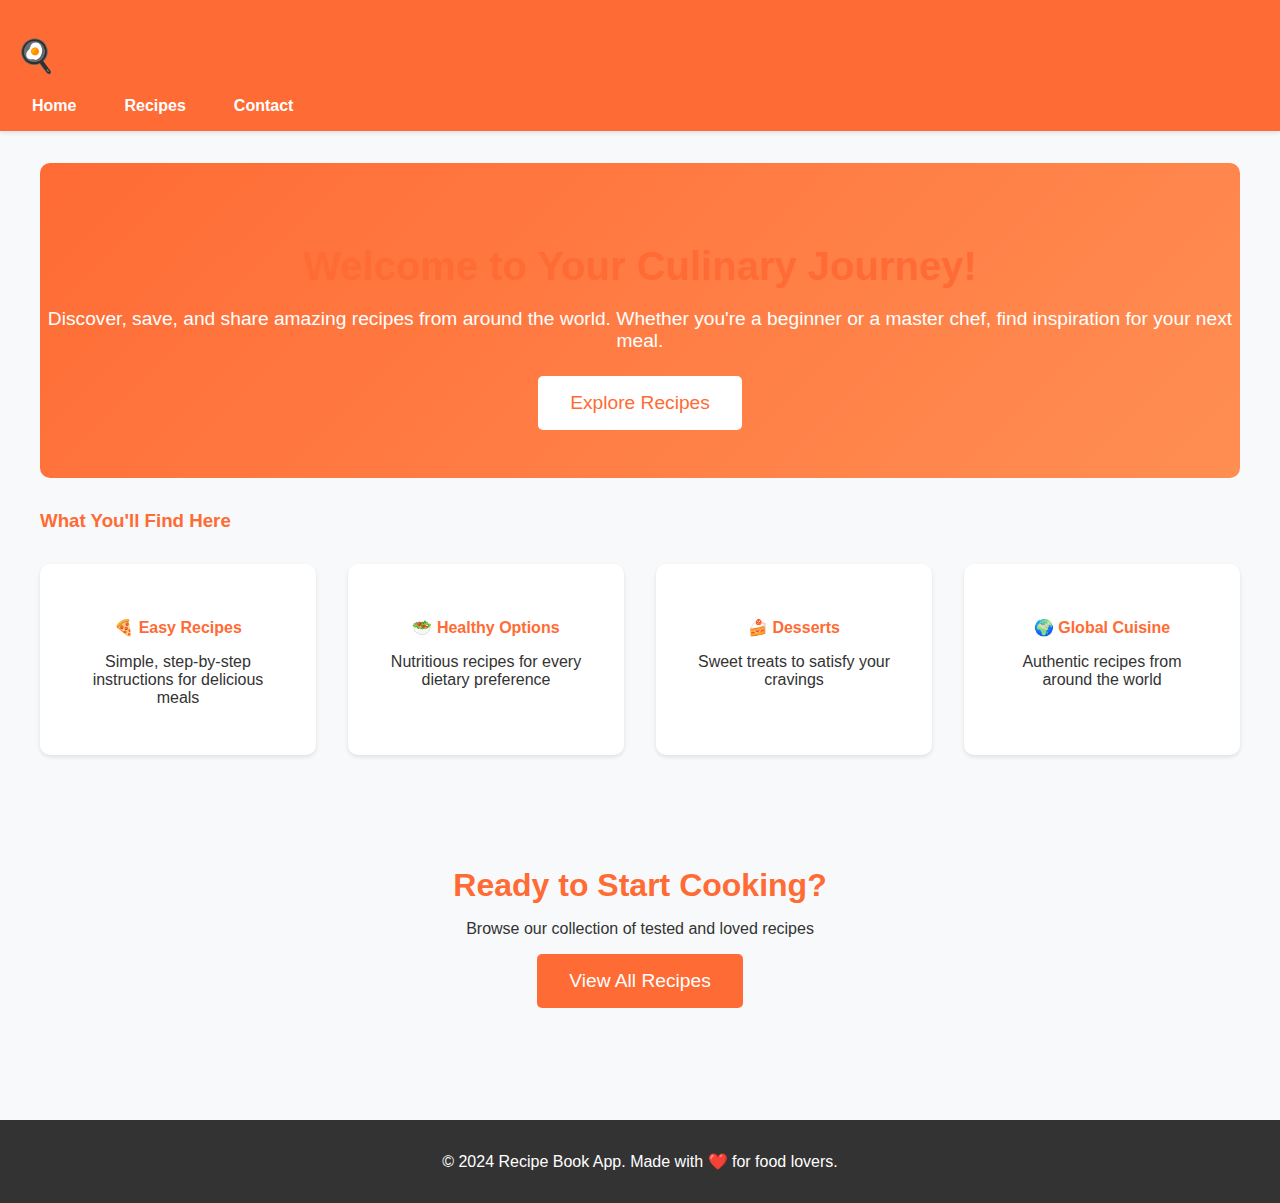
<file: index.html>
<!DOCTYPE html>
<html lang="en">
<head>
    <meta charset="UTF-8">
    <meta name="viewport" content="width=device-width, initial-scale=1.0">
    <title>Recipe Book App - Your Culinary Companion</title>
    <link rel="stylesheet" href="styles.css">
</head>
<body>
    <header>
        <nav>
            <h1>🍳 Recipe Book App</h1>
            <ul>
                <li><a href="index.html">Home</a></li>
                <li><a href="recipes.html">Recipes</a></li>
                <li><a href="contact.html">Contact</a></li>
            </ul>
        </nav>
    </header>

    <main>
        <section class="hero">
            <h2>Welcome to Your Culinary Journey!</h2>
            <p>Discover, save, and share amazing recipes from around the world. Whether you're a beginner or a master chef, find inspiration for your next meal.</p>
            <button onclick="window.location.href='recipes.html'">Explore Recipes</button>
        </section>

        <section class="features">
            <h3>What You'll Find Here</h3>
            <div class="feature-grid">
                <div class="feature">
                    <h4>🍕 Easy Recipes</h4>
                    <p>Simple, step-by-step instructions for delicious meals</p>
                </div>
                <div class="feature">
                    <h4>🥗 Healthy Options</h4>
                    <p>Nutritious recipes for every dietary preference</p>
                </div>
                <div class="feature">
                    <h4>🍰 Desserts</h4>
                    <p>Sweet treats to satisfy your cravings</p>
                </div>
                <div class="feature">
                    <h4>🌍 Global Cuisine</h4>
                    <p>Authentic recipes from around the world</p>
                </div>
            </div>
        </section>

        <section class="cta">
            <h3>Ready to Start Cooking?</h3>
            <p>Browse our collection of tested and loved recipes</p>
            <button onclick="window.location.href='recipes.html'">View All Recipes</button>
        </section>
    </main>

    <footer>
        <p>&copy; 2024 Recipe Book App. Made with ❤️ for food lovers.</p>
    </footer>
</body>
</html>
</file>
<file: styles.css>
/* Recipe Book App Styles */

/* General Styles */
body {
    font-family: Arial, sans-serif;
    margin: 0;
    padding: 0;
    background-color: #f8f9fa;
    color: #333;
}

header {
    background-color: #ff6b35;
    color: white;
    padding: 1rem;
    box-shadow: 0 2px 4px rgba(0,0,0,0.1);
}

nav ul {
    list-style: none;
    padding: 0;
    margin: 0;
    display: flex;
    gap: 1rem;
}

nav a {
    color: white;
    text-decoration: none;
    font-weight: bold;
    padding: 0.5rem 1rem;
    border-radius: 5px;
    transition: background-color 0.3s;
}

nav a:hover {
    background-color: rgba(255,255,255,0.2);
}

main {
    padding: 2rem;
    max-width: 1200px;
    margin: 0 auto;
}

h1, h2, h3 {
    color: #ff6b35;
}

.hero {
    text-align: center;
    padding: 3rem 0;
    background: linear-gradient(135deg, #ff6b35, #ff8e53);
    color: white;
    border-radius: 10px;
    margin-bottom: 2rem;
}

.hero h2 {
    font-size: 2.5rem;
    margin-bottom: 1rem;
}

.hero p {
    font-size: 1.2rem;
    margin-bottom: 1.5rem;
}

.hero button {
    background-color: #fff;
    color: #ff6b35;
    border: none;
    padding: 1rem 2rem;
    font-size: 1.2rem;
    border-radius: 5px;
    cursor: pointer;
    transition: transform 0.3s;
}

.hero button:hover {
    transform: scale(1.05);
}

.feature-grid {
    display: grid;
    grid-template-columns: repeat(auto-fit, minmax(250px, 1fr));
    gap: 2rem;
    margin: 2rem 0;
}

.feature {
    background: white;
    padding: 2rem;
    border-radius: 10px;
    box-shadow: 0 2px 4px rgba(0,0,0,0.1);
    text-align: center;
}

.feature h4 {
    color: #ff6b35;
    margin-bottom: 1rem;
}

.cta {
    text-align: center;
    padding: 3rem 0;
}

.cta h3 {
    font-size: 2rem;
    margin-bottom: 1rem;
}

.cta button {
    background-color: #ff6b35;
    color: white;
    border: none;
    padding: 1rem 2rem;
    font-size: 1.2rem;
    border-radius: 5px;
    cursor: pointer;
    transition: background-color 0.3s;
}

.cta button:hover {
    background-color: #ff8e53;
}

.form-group {
    margin-bottom: 1.5rem;
}

label {
    display: block;
    margin-bottom: 0.5rem;
    font-weight: bold;
}

input, textarea {
    width: 100%;
    padding: 0.8rem;
    border: 1px solid #ddd;
    border-radius: 5px;
    font-size: 1rem;
}

button {
    background-color: #ff6b35;
    color: white;
    border: none;
    padding: 1rem 2rem;
    font-size: 1.2rem;
    border-radius: 5px;
    cursor: pointer;
    transition: background-color 0.3s;
}

button:hover {
    background-color: #ff8e53;
}

footer {
    background-color: #333;
    color: white;
    text-align: center;
    padding: 1rem;
    margin-top: 2rem;
}

/* Recipe Card Image Styles - Smaller Images */
.recipe-card img {
    width: 100%;
    height: 150px;
    object-fit: cover;
    border-radius: 10px 10px 0 0;
}

.recipe-grid {
    display: grid;
    grid-template-columns: repeat(auto-fit, minmax(250px, 1fr));
    gap: 2rem;
    margin: 2rem 0;
}

.recipe-card {
    background: white;
    border-radius: 10px;
    box-shadow: 0 2px 4px rgba(0,0,0,0.1);
    overflow: hidden;
    transition: transform 0.3s;
}

.recipe-card:hover {
    transform: translateY(-5px);
}

.recipe-card h4 {
    color: #ff6b35;
    padding: 1rem;
    margin: 0;
    font-size: 1.1rem;
}

.recipe-card p {
    padding: 0 1rem 1rem;
    margin: 0;
    font-size: 0.9rem;
}

.recipe-card button {
    margin: 0 1rem 1rem;
    padding: 0.5rem 1rem;
    font-size: 0.9rem;
}

/* Responsive image sizing */
@media (max-width: 768px) {
    .recipe-card img {
        height: 120px;
    }
}

@media (max-width: 480px) {
    .recipe-card img {
        height: 100px;
    }
}
</file>
